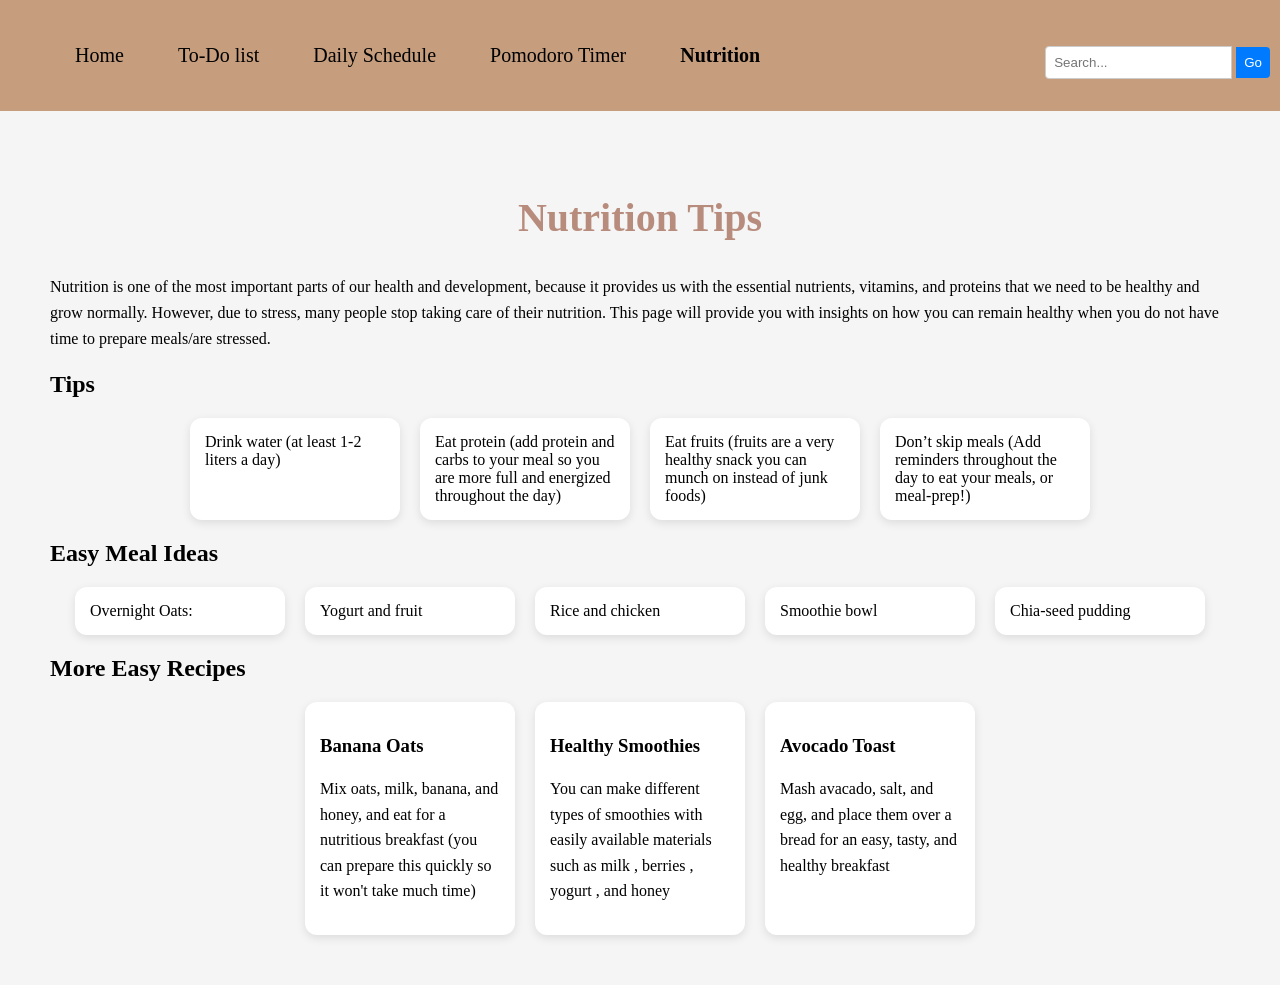
<file: nutrition.html>
<!DOCTYPE html>
<html lang="en">

  <head>
    <meta charset="UTF-8">
    <title>Nutrition</title>
    <link rel="stylesheet" href="./nutrition.css">

  </head>
    
  <body>
  <html>
  <head>
<meta charset="UTF-8">
<meta name="handheldfriendly" content="true">
  	<meta name="mobileoptimized" content="240">
  	<meta name="viewport" content="width=device-width,initial-scale=1.0">
</head>
  <body>
       <nav>
  <ul class="navigationbar">
    <li><a href="index.html" style="color: black;">Home </a></li>
    <li><a href="todolist.html"  style="color: black;"> To-Do list </a> </li> 
    <li><a href="schedule.html"  style="color: black;"> Daily Schedule </a> </li>
    <li><a href="pomodoro.html"  style="color: black;"> Pomodoro Timer </a> </li>
    <li><a href="#"  class="highlighted" style="color: black;"> Nutrition </a> </li>
         </ul>
               <div class="search-bar">
  <form action="/search-page">
    <input type="text" placeholder="Search...">
    <button type="submit">Go</button>
  </form>

        </nav>
         
<section class="hero">
  <div class="hero-text">
         <h1> Nutrition Tips </h1>
              <p> Nutrition is one of the most important parts of our health and development, because it provides us with the essential nutrients, vitamins, and proteins that we need to be healthy and grow normally. However, due to stress, many people  stop taking care of their nutrition. This page will provide you with insights on how you can remain healthy when you do not have time to prepare meals/are stressed. </p>
    </nav>

  <h2> Tips</h2>

  <div class="grid">
    <div class="card-box">Drink water (at least 1-2 liters a day) </div>
    <div class="card-box">Eat protein (add protein and carbs to your meal so you are more full and energized throughout the day) </div>
    <div class="card-box">Eat fruits (fruits are a very healthy snack you can munch on instead of junk foods) </div>
    <div class="card-box">Don’t skip meals (Add reminders throughout the day to eat your meals, or meal-prep!) </div>
  </div>

  <h2> Easy Meal Ideas</h2>

  <div class="grid">
    <div class="card-box">Overnight Oats: </div>
    <div class="card-box">Yogurt and fruit</div>
    <div class="card-box">Rice and chicken</div>
    <div class="card-box">Smoothie bowl</div>
    <div class="card-box">Chia-seed pudding </div>
  </div>
      <h2> More Easy Recipes</h2>
  <div class="grid">

  <div class="card-box">
      <h3>Banana Oats</h3>
      <p> Mix oats, milk, banana, and honey, and eat for a nutritious breakfast (you can prepare this quickly so it won't take much time)</p>
    </div>

    <div class="card-box">
      <h3> Healthy Smoothies</h3>
      <p> You can make different types of smoothies with easily available materials such as milk , berries , yogurt , and honey</p>
    </div>

   
    <div class="card-box">
      <h3>Avocado Toast</h3>
      <p> Mash avacado, salt, and egg, and place them over a bread for an easy, tasty, and healthy breakfast </p>
    </div>

  </div>

</section>
</html>
    <script  src="./nutrition.js"></script>

  </body>
  
</html>
</file>
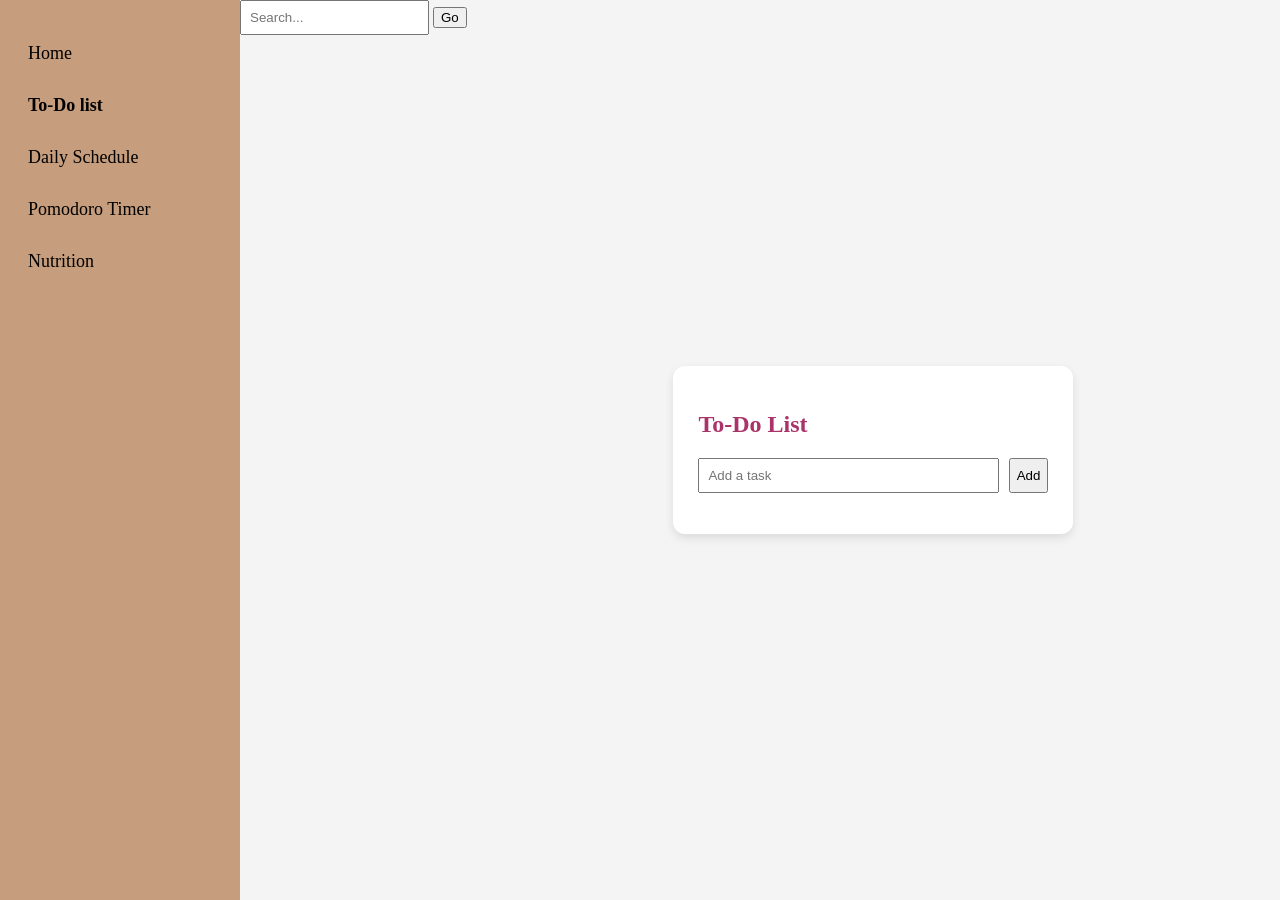
<file: todolist.html>
<!DOCTYPE html>
<html lang="en">

  <head>
    <meta charset="UTF-8">
    <title>Final To-Do List</title>
    <link rel="stylesheet" href="./todolist.css">

  </head>
    
  <body>
  <body>

<div class="app">
<aside class="sidebar">
  <ul>
  <ul class="navigationbar">
    <li><a href="index.html" style="color: black;">Home </a></li>
    <li><a href= "#" style="color: black;" class='highlighted'> To-Do list </a> </li> 
    <li><a href="schedule.html"  style="color: black;"> Daily Schedule </a> </li>
    <li><a href="pomodoro.html"  style="color: black;"> Pomodoro Timer </a> </li>
    <li><a href="nutrition.html"  style="color: black;"> Nutrition </a> </li>
 </a> </li>
</aside>
    
<div class="search-bar">
  <form action="/search-page">
    <input type="text" placeholder="Search...">
    <button type="submit">Go</button>
  </form>
</div>
  <main class="main">

    <div class="todo-wrapper">

    
      <div class="container">
        <h2>To-Do List</h2>

        <div class="input-group">
          <input type="text" id="taskInput" placeholder="Add a task">
          <button id="addBtn">Add</button>
        </div>

        <ul id="taskList"></ul>
      </div>

   
      <div id="detailsBox" class="details">
        <h3>Task Details</h3>
        <textarea id="detailsInput" placeholder="Add details..."></textarea>
        <div class="details-buttons">
          <button id="saveBtn">Save</button>
          <button id="closeBtn">Close</button>
        </div>
      </div>

    </div>

  </main>

</div>
    <script  src="./todolist.js"></script>
  </body>

  </body>
  
</html>
</file>
<file: nutrition.css>
body {
  margin: 0;
  font-family: "Times New Roman", serif;
  background: #f5f5f5;
}
nav {
  	display: flex;
  	flex-wrap: wrap;
    background-color: #47C443;
  	align-items: center;
  	background-color: #47C443;
  	justify-content: space-between;
  	overflow: auto;
  	padding: 8px 10px;
    background-color: #c69d7d;
    color: white;
  
}
ul li {
  			position: relative;
  			margin: 15px 20px;
  			list-style: none;
  			display: inline-block;
  			padding: 5px;
  			font-size: 20px;
  			font-family: Times New Roman;

}

  ul li a {
  text-decoration: none; 
  cursor: pointer;
  color: white;
  }
.highlighted {
  text-decoration: none; 
  cursor: pointer;
  color: black;
  font-weight: bold;
  }


/* PAGE CENTER */
.container {
  max-width: 900px;
  margin: 40px auto;
  text-align: center;
  padding: 20px;
}

.intro {
  margin: 15px auto 30px auto;
  max-width: 700px;
  color: #333;
}

/* 🔥 THIS IS THE IMPORTANT FIX */
.grid {
  display: flex;
  flex-wrap: wrap;
  justify-content: center;
  gap: 20px;
}

/* CARD STYLE */
.card-box {
  width: 180px;
  padding: 15px;
  background: white;
  border-radius: 12px;
  box-shadow: 0 3px 10px rgba(0,0,0,0.1);
  transition: 0.2s;
}

.card-box:hover {
  transform: scale(1.05);
}
.hero {
  display: flex;  
  align-items: center;   
  justify-content: space-between;
  padding: 50px;
  font-family: Times New Roman;
  
}

.hero-text {
  max-width: 50x;
}

.hero-text h1 {
  font-size: 40px;
  color: #b88c7d;
  text-align: center;
}

.hero-text p {
  line-height: 1.6;
}


.search-bar {
  display: flex;
  justify-content: flex-end;
  width: 100%;
  margin-top: -6.5%
}

.search-bar input {
  padding: 8px;
  border: 1px solid #ccc;
  border-radius: 4px 0 0 4px;
}

.search-bar button {
  padding: 8px;
  background: #007BFF;
  color: white;
  border: none;
  border-radius: 0 4px 4px 0;
  cursor: pointer;
}body {
  margin: 0;
  font-family: "Times New Roman", serif;
  background: #f5f5f5;
}

.try-btn {
  background: #c69d7d;
  border: none;
  padding: 10px 20px;
  border-radius: 15px;
  cursor: pointer;
}
cards {
  display: flex;
  flex-wrap: wrap;
  gap: 15px;
  justify-content: center;
  margin-top: 20px;
}
.cards {
  display: flex;
  flex-wrap: wrap;
  justify-content: center;
  gap: 25px;
  margin: 30px 0;
}

.card {
  width: 170px;
  height: 100px;
  display: flex;
  align-items: center;
  justify-content: center;
  background: #c69d7d;
  color: white;
  text-decoration: none;
  border-radius: 12px;
  font-weight: bold;
  transition: 0.2s;
}

.card:hover {
  transform: scale(1.05);
  background: #b8896d;
}
</file>
<file: todolist.css>
body {
  margin: 0;
  font-family: Times New Roman;
  background: #f4f4f4;
}

.app {
  display: flex;
  min-height: 100vh;
}

.sidebar {
  width: 200px;
  background-color: #c69d7d;
  text-color: black;
  padding: 20px;
  
}

.sidebar ul {
  color: black;
  padding: 0;
  margin: 0;
}


.sidebar li {
  margin: 15px 0;
}

.sidebar a {
  text-decoration: none;
  color: white;
  font-size: 18px;
  display: block;
  transition: 0.2s;
}

.highlighted {
  text-decoration: none; 
  cursor: pointer;
  color: black;
  font-weight: bold;
  }

.sidebar a:hover {
  opacity: 0.7;
}

.main {
  flex: 1;
  display: flex;
  justify-content: center;
  align-items: center;
  color: #AA336A;
}


.todo-wrapper {
  display: flex;
  gap: 20px;
  align-items: flex-start;

}


.container {
  background: white;
  padding: 25px;
  border-radius: 12px;
  width: 350px;
  box-shadow: 0 4px 10px rgba(0,0,0,0.1);
}


.input-group {
  display: flex;
  gap: 10px;
}

input {
  flex: 1;
  padding: 8px;
}

ul {
  list-style: none;
  padding: 0;
}

li {
  display: flex;
  justify-content: space-between;
  background: #white;
  padding: 8px;
  margin-top: 5px;
  border-radius: 5px;
}

.details {
  width: 250px;
  background: white;
  padding: 15px;
  border-radius: 12px;
  display: none; 
  box-shadow: 0 4px 10px rgba(0,0,0,0.1);
}

.details textarea {
  width: 100%;
  height: 120px;
  margin-top: 10px;
}

.details-buttons {
  display: flex;
  justify-content: space-between;
  margin-top: 10px;

}
</file>
